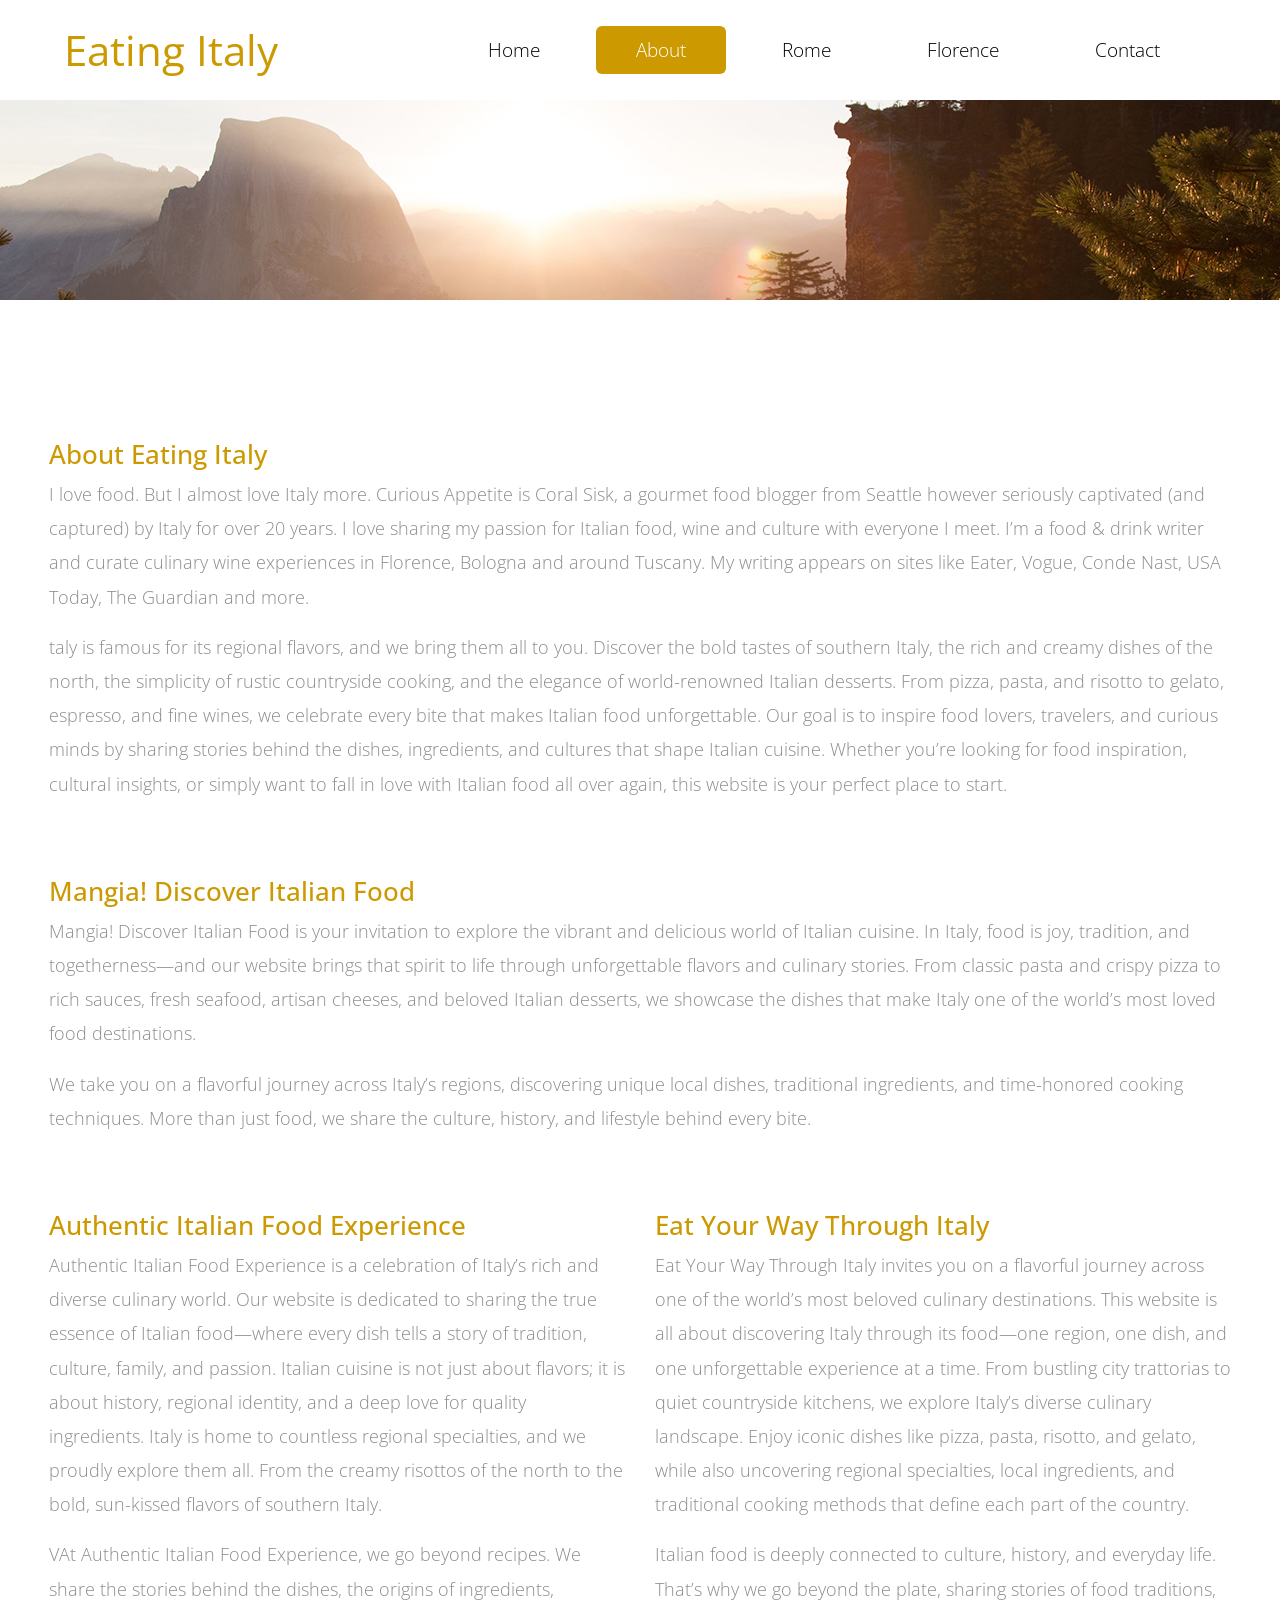
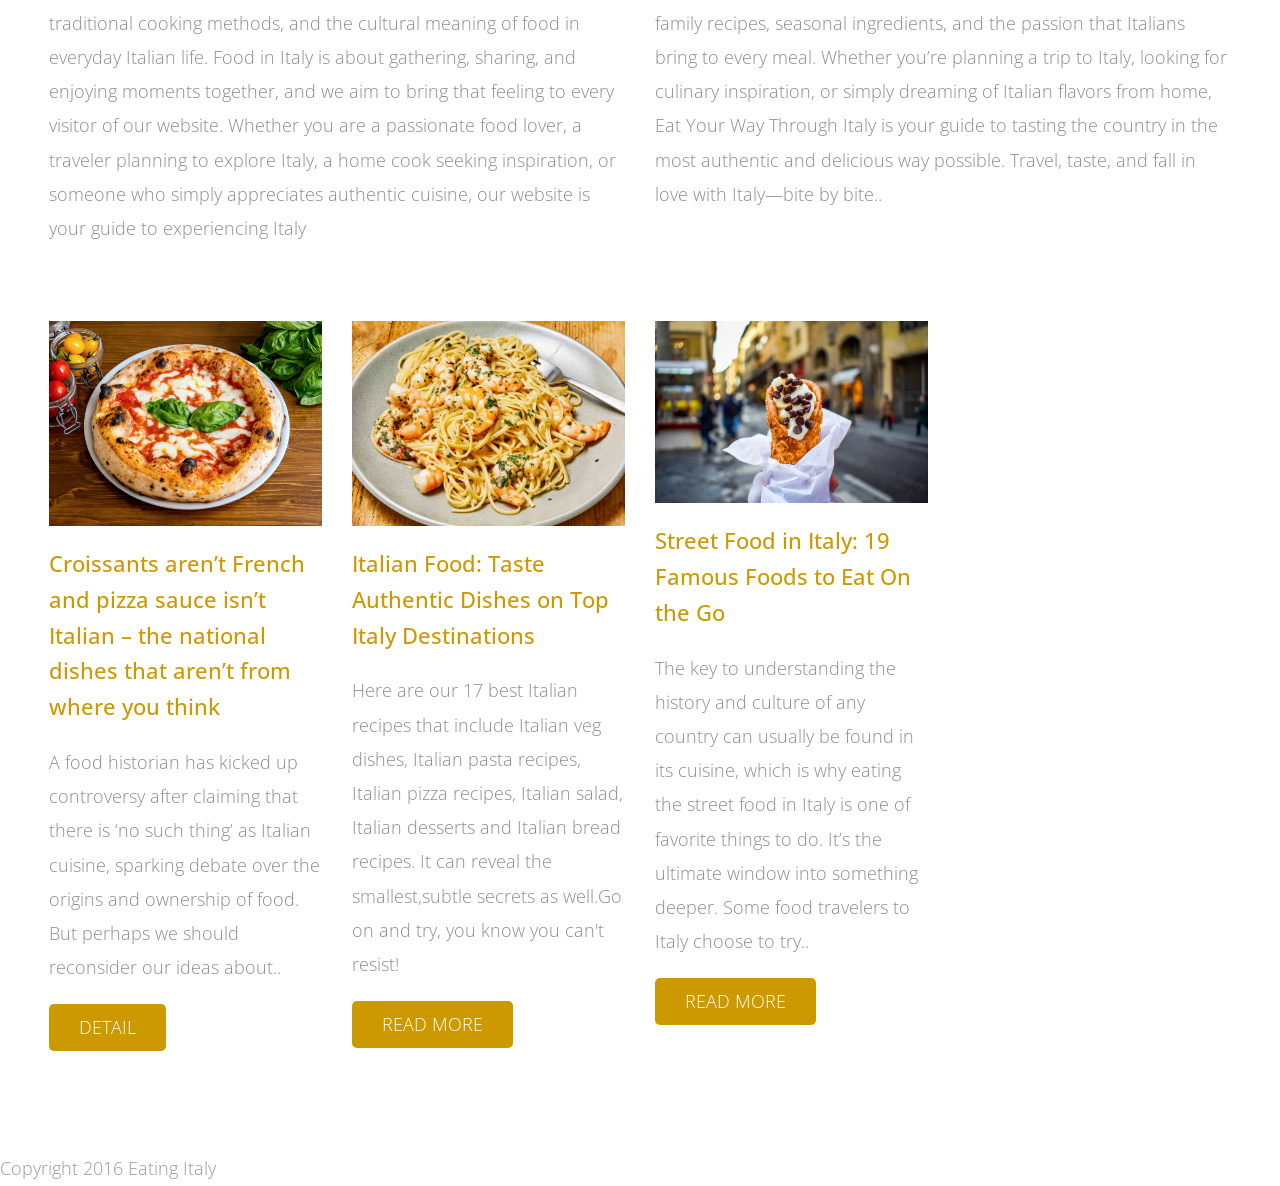
<file: about.html>
<!DOCTYPE html>
<html>
<head>
    <meta charset="utf-8">
    <meta http-equiv="X-UA-Compatible" content="IE=edge">
    <meta name="viewport" content="width=device-width, initial-scale=1">

    <title>Classic - About Page</title>
<!--
Classic Template
http://www.templatemo.com/tm-488-classic
-->
    <!-- load stylesheets -->
    <link rel="stylesheet" href="https://fonts.googleapis.com/css?family=Open+Sans:300,400">  <!-- Google web font "Open Sans" -->
    <link rel="stylesheet" href="css/bootstrap.min.css">                                      <!-- Bootstrap style -->
    <link rel="stylesheet" href="css/templatemo-style.css">                                   <!-- Templatemo style -->

    <!-- HTML5 shim and Respond.js for IE8 support of HTML5 elements and media queries -->
    <!-- WARNING: Respond.js doesn't work if you view the page via file:// -->
        <!--[if lt IE 9]>
          <script src="https://oss.maxcdn.com/html5shiv/3.7.2/html5shiv.min.js"></script>
          <script src="https://oss.maxcdn.com/respond/1.4.2/respond.min.js"></script>
          <![endif]-->
</head>

    <body>
       
        <div class="tm-header">
            <div class="container-fluid">
                <div class="tm-header-inner">
                    <a href="#" class="navbar-brand tm-site-name">Eating Italy</a>
                    
                    <!-- navbar -->
                    <nav class="navbar tm-main-nav">

                        <button class="navbar-toggler hidden-md-up" type="button" data-toggle="collapse" data-target="#tmNavbar">
                            &#9776;
                        </button>
                        
                        <div class="collapse navbar-toggleable-sm" id="tmNavbar">
                            <ul class="nav navbar-nav">
                                <li class="nav-item">
                                    <a href="index.html" class="nav-link">Home</a>
                                </li>
                                <li class="nav-item active">
                                    <a href="about.html" class="nav-link">About</a>
                                </li>
                                <li class="nav-item">
                                    <a href="rome - Copy.html" class="nav-link">Rome</a>
                                </li>
                                <li class="nav-item">
                                <a href="florence.html" class="nav-link">Florence</a>
                                </li>
                                <li class="nav-item">
                                    <a href="contact.html" class="nav-link">Contact</a>
                                </li>
                            </ul>                        
                        </div>
                        
                    </nav>  

                </div>                                  
            </div>            
        </div>

        <div class="tm-about-img-container">
            
        </div>

        <section class="tm-section">
            <div class="container-fluid">
                <div class="row tm-2-rows-sm-swap">
                    <div class="row tm-margin-t-mid">
                    <div class="col-xs-12">
                        <h3 class="tm-gold-text">About Eating Italy</h3>
                        <p>I love food. But I almost love Italy more.

Curious Appetite is Coral Sisk, a gourmet food blogger from Seattle however seriously captivated (and captured) by Italy for over 20 years. I love sharing my passion for Italian food, wine and culture with everyone I meet. 

I’m a food & drink writer and curate culinary wine experiences in Florence, Bologna and around Tuscany. My writing appears on sites like Eater, Vogue, Conde Nast, USA Today, The Guardian and more.</p>
                        <p>
                        taly is famous for its regional flavors, and we bring them all to you. Discover the bold tastes of southern Italy, the rich and creamy dishes of the north, the simplicity of rustic countryside cooking, and the elegance of world-renowned Italian desserts. From pizza, pasta, and risotto to gelato, espresso, and fine wines, we celebrate every bite that makes Italian food unforgettable.

Our goal is to inspire food lovers, travelers, and curious minds by sharing stories behind the dishes, ingredients, and cultures that shape Italian cuisine. Whether you’re looking for food inspiration, cultural insights, or simply want to fall in love with Italian food all over again, this website is your perfect place to start.</p>
                    </div>
                </div>
                
                <div class="row tm-margin-t-mid">
                    <div class="col-xs-12">
                        <h3 class="tm-gold-text">Mangia! Discover Italian Food</h3>
                        <p>Mangia! Discover Italian Food is your invitation to explore the vibrant and delicious world of Italian cuisine. In Italy, food is joy, tradition, and togetherness—and our website brings that spirit to life through unforgettable flavors and culinary stories.

From classic pasta and crispy pizza to rich sauces, fresh seafood, artisan cheeses, and beloved Italian desserts, we showcase the dishes that make Italy one of the world’s most loved food destinations.</p>
                        <p>We take you on a flavorful journey across Italy’s regions, discovering unique local dishes, traditional ingredients, and time-honored cooking techniques. More than just food, we share the culture, history, and lifestyle behind every bite.</p>
                    </div>
                </div>

                <div class="row tm-margin-t-mid">
                    <div class="col-xs-12 col-sm-12 col-md-6 col-lg-6 col-xl-6 tm-sm-m-b">
                        <h3 class="tm-gold-text">Authentic Italian Food Experience</h3>
                        <p>Authentic Italian Food Experience is a celebration of Italy’s rich and diverse culinary world. Our website is dedicated to sharing the true essence of Italian food—where every dish tells a story of tradition, culture, family, and passion. Italian cuisine is not just about flavors; it is about history, regional identity, and a deep love for quality ingredients.

Italy is home to countless regional specialties, and we proudly explore them all. From the creamy risottos of the north to the bold, sun-kissed flavors of southern Italy. </p>
                        <p>VAt Authentic Italian Food Experience, we go beyond recipes. We share the stories behind the dishes, the origins of ingredients, traditional cooking methods, and the cultural meaning of food in everyday Italian life. Food in Italy is about gathering, sharing, and enjoying moments together, and we aim to bring that feeling to every visitor of our website.

Whether you are a passionate food lover, a traveler planning to explore Italy, a home cook seeking inspiration, or someone who simply appreciates authentic cuisine, our website is your guide to experiencing Italy</p>
                    </div>

                    <div class="col-xs-12 col-sm-12 col-md-6 col-lg-6 col-xl-6">
                        <h3 class="tm-gold-text">Eat Your Way Through Italy</h3>
                        <p>
                            Eat Your Way Through Italy invites you on a flavorful journey across one of the world’s most beloved culinary destinations. This website is all about discovering Italy through its food—one region, one dish, and one unforgettable experience at a time.

From bustling city trattorias to quiet countryside kitchens, we explore Italy’s diverse culinary landscape. Enjoy iconic dishes like pizza, pasta, risotto, and gelato, while also uncovering regional specialties, local ingredients, and traditional cooking methods that define each part of the country.
                        <p>
                            Italian food is deeply connected to culture, history, and everyday life. That’s why we go beyond the plate, sharing stories of food traditions, family recipes, seasonal ingredients, and the passion that Italians bring to every meal.

Whether you’re planning a trip to Italy, looking for culinary inspiration, or simply dreaming of Italian flavors from home, Eat Your Way Through Italy is your guide to tasting the country in the most authentic and delicious way possible. Travel, taste, and fall in love with Italy—bite by bite..
                        </p>
                    </div>

                </div>

                <div class="row tm-margin-t-mid">
                    <div class="col-xs-12 col-sm-6 col-md-3 col-lg-3 col-xl-3">

                       <div class="tm-content-box">
                            <img src="img/pizza.avif" width="275" height="183"  alt="Image" class="tm-margin-b-20 img-fluid">
                            <h4 class="tm-margin-b-20 tm-gold-text">Croissants aren’t French and pizza sauce isn’t Italian – the national dishes that aren’t from where you think</h4>
                            <p class="tm-margin-b-20">A food historian has kicked up controversy after claiming that there is ‘no such thing’ as Italian cuisine, sparking debate over the origins and ownership of food. But perhaps we should reconsider our ideas about..</p>
                            <a href="pizza sauce.html" class="tm-btn text-uppercase">Detail</a>    
                        </div>  


                    </div>

                    <div class="col-xs-12 col-sm-6 col-md-3 col-lg-3 col-xl-3">

                        <div class="tm-content-box">
                            <img src="img/udang.jpg" width="275" height="183"  alt="Image" class="tm-margin-b-20 img-fluid">
                            <h4 class="tm-margin-b-20 tm-gold-text">Italian Food: Taste Authentic Dishes on Top Italy Destinations</h4>
                            <p class="tm-margin-b-20">Here are our 17 best Italian recipes that include Italian veg dishes, Italian pasta recipes, Italian pizza recipes, Italian salad, Italian desserts and Italian bread recipes. It can reveal the smallest,subtle secrets as well.Go on and try, you know you can't resist!</p>
                            <a href="authentic.html" class="tm-btn text-uppercase">Read More</a>    
                        </div>  

                    </div>

                    <div class="col-xs-12 col-sm-6 col-md-3 col-lg-3 col-xl-3">

                        <div class="tm-content-box">
                            <img src="img/street-food-in-italy.webp" alt="Image" class="tm-margin-b-20 img-fluid">
                            <h4 class="tm-margin-b-20 tm-gold-text">Street Food in Italy: 19 Famous Foods to Eat On the Go</h4>
                            <p class="tm-margin-b-20">The key to understanding the history and culture of any country can usually be found in its cuisine, which is why eating the street food in Italy is one of favorite things to do. It’s the ultimate window into something deeper. 
Some food travelers to Italy choose to try..</p>
                            <a href="Famous Foods.html" class="tm-btn text-uppercase">Read More</a>    
                        </div>  

                    </div>

                    <div class="col-xs-12 col-sm-6 col-md-3 col-lg-3 col-xl-3">

                    </div>
                </div> <!-- row -->

            </div>
        </section>
        
        

                   

                <div class="row">
                    <div class="col-xs-12 tm-copyright-col">
                        <p class="tm-copyright-text">Copyright 2016 Eating Italy</p>
                    </div>
                </div>
            </div>
        </footer>

        <!-- load JS files -->
        <script src="js/jquery-1.11.3.min.js"></script>             <!-- jQuery (https://jquery.com/download/) -->
        <script src="https://www.atlasestateagents.co.uk/javascript/tether.min.js"></script> <!-- Tether for Bootstrap, http://stackoverflow.com/questions/34567939/how-to-fix-the-error-error-bootstrap-tooltips-require-tether-http-github-h --> 
        <script src="js/bootstrap.min.js"></script>                 <!-- Bootstrap (http://v4-alpha.getbootstrap.com/) -->
       
</body>
</html>
</file>
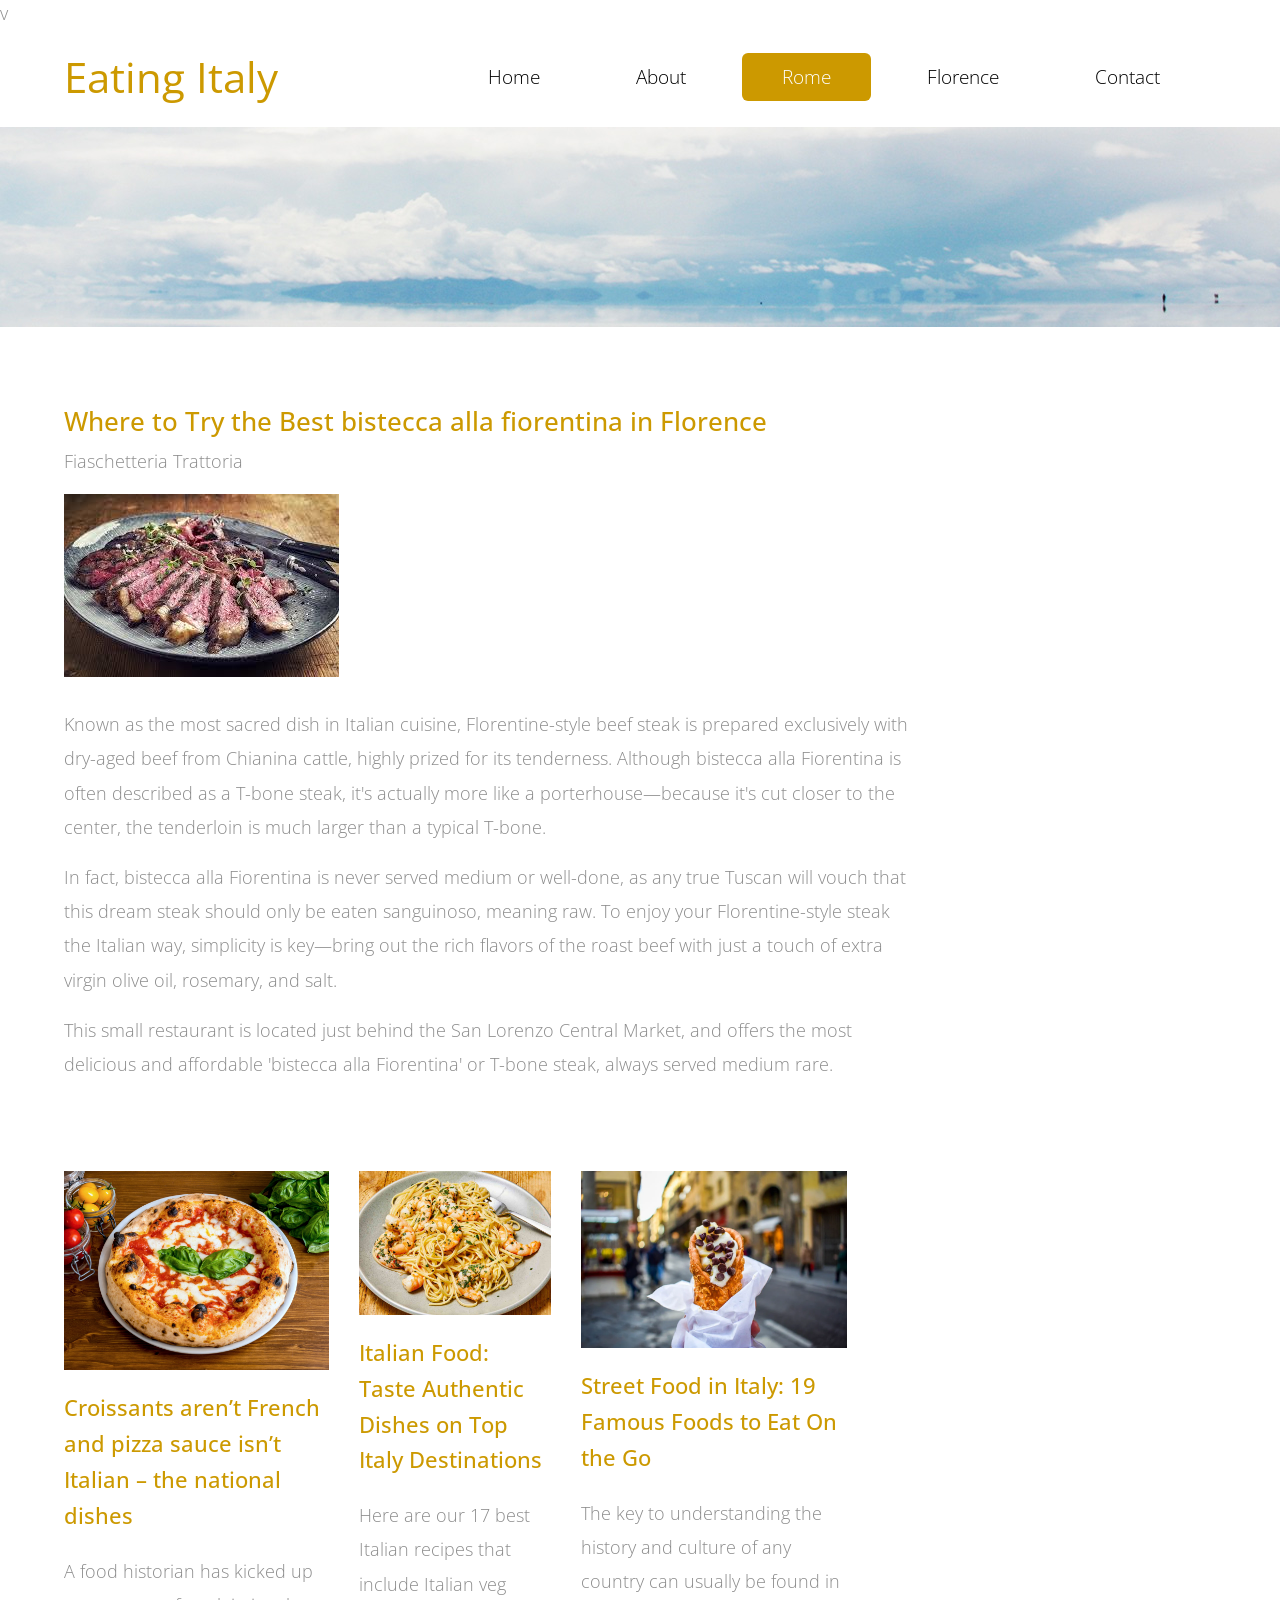
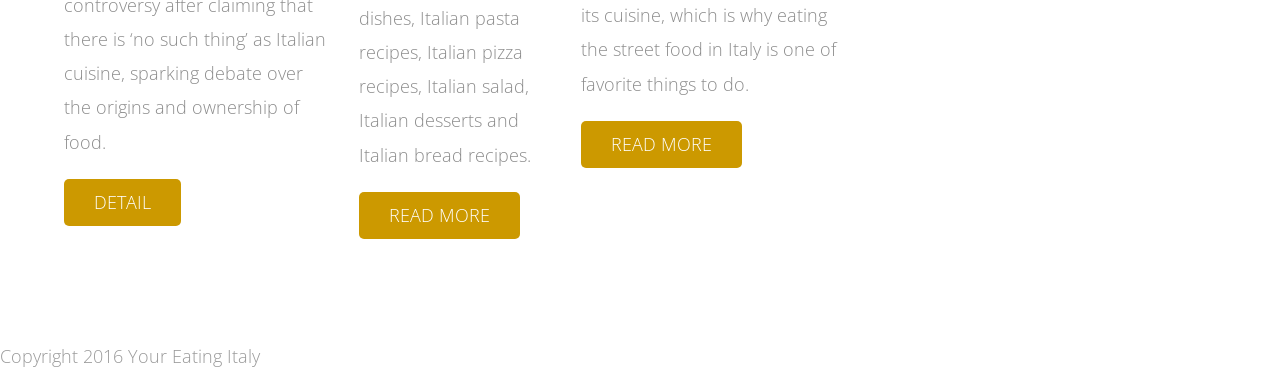
<file: florence.html>
v<!DOCTYPE html>
<html>
<head>
    <meta charset="utf-8">
    <meta http-equiv="X-UA-Compatible" content="IE=edge">
    <meta name="viewport" content="width=device-width, initial-scale=1">

    <title>Florence - Blog Page</title>
<!--
Classic Template
http://www.templatemo.com/tm-488-classic
-->
    <!-- load stylesheets -->
    <link rel="stylesheet" href="https://fonts.googleapis.com/css?family=Open+Sans:300,400">  <!-- Google web font "Open Sans" -->
    <link rel="stylesheet" href="css/bootstrap.min.css">                                      <!-- Bootstrap style -->
    <link rel="stylesheet" href="css/templatemo-style.css">                                   <!-- Templatemo style -->

    <!-- HTML5 shim and Respond.js for IE8 support of HTML5 elements and media queries -->
    <!-- WARNING: Respond.js doesn't work if you view the page via file:// -->
        <!--[if lt IE 9]>
          <script src="https://oss.maxcdn.com/html5shiv/3.7.2/html5shiv.min.js"></script>
          <script src="https://oss.maxcdn.com/respond/1.4.2/respond.min.js"></script>
          <![endif]-->
</head>

    <body>
       
        <div class="tm-header">
            <div class="container-fluid">
                <div class="tm-header-inner">
                    <a href="#" class="navbar-brand tm-site-name">Eating Italy</a>
                    
                    <!-- navbar -->
                    <nav class="navbar tm-main-nav">

                        <button class="navbar-toggler hidden-md-up" type="button" data-toggle="collapse" data-target="#tmNavbar">
                            &#9776;
                        </button>
                        
                        <div class="collapse navbar-toggleable-sm" id="tmNavbar">
                            <ul class="nav navbar-nav">
                                <li class="nav-item">
                                    <a href="index.html" class="nav-link">Home</a>
                                </li>
                                <li class="nav-item">
                                    <a href="about.html" class="nav-link">About</a>
                                </li>
                                <li class="nav-item active">
                                    <a href="rome - Copy.html" class="nav-link">Rome</a>
                                </li>
                                <li class="nav-item ">
                                <a href="florence.html" class="nav-link">Florence</a>
                                </li>
                                <li class="nav-item">
                                    <a href="contact.html" class="nav-link">Contact</a>
                                </li>
                            </ul>                        
                        </div>
                        
                    </nav>  

                </div>                                  
            </div>            
        </div>

        <div class="tm-blog-img-container">
            
        </div>

        <section class="tm-section">
            <div class="container-fluid">
                <div class="row">

                    <div class="col-xs-12 col-sm-12 col-md-8 col-lg-9 col-xl-9">
                        <div class="tm-blog-post">
                            <h3 class="tm-gold-text">Where to Try the Best bistecca alla fiorentina in Florence</h3>
                            <p>Fiaschetteria Trattoria</p>
                            <img src="img/floremtina.jfif" alt="Image" class="img-fluid tm-img-post">
                            
                            

                            <p>Known as the most sacred dish in Italian cuisine, Florentine-style beef steak is prepared exclusively with dry-aged beef from Chianina cattle, highly prized for its tenderness. Although bistecca alla Fiorentina is often described as a T-bone steak, it's actually more like a porterhouse—because it's cut closer to the center, the tenderloin is much larger than a typical T-bone.</p>

<p>In fact, bistecca alla Fiorentina is never served medium or well-done, as any true Tuscan will vouch that this dream steak should only be eaten sanguinoso, meaning raw. To enjoy your Florentine-style steak the Italian way, simplicity is key—bring out the rich flavors of the roast beef with just a touch of extra virgin olive oil, rosemary, and salt.</p>  
                    <p>This small restaurant is located just behind the San Lorenzo Central Market, and offers the most delicious and affordable 'bistecca alla Fiorentina' or T-bone steak, always served medium rare.</p>   
</div>
                        
                        <div class="row tm-margin-t-big">
                            <div class="col-xs-12 col-sm-12 col-md-4 col-lg-4 col-xl-4">

                                <div class="tm-content-box">
                            <img src="img/pizza.avif" width="275" height="183"  alt="Image" class="tm-margin-b-20 img-fluid">
                            <h4 class="tm-margin-b-20 tm-gold-text">Croissants aren’t French and pizza sauce isn’t Italian – the national dishes </h4>
                            <p class="tm-margin-b-20">A food historian has kicked up controversy after claiming that there is ‘no such thing’ as Italian cuisine, sparking debate over the origins and ownership of food.</p>
                            <a href="Croissants aren’t French.html" class="tm-btn text-uppercase">Detail</a>    
                        </div>  

                    </div>

                    <div class="col-xs-12 col-sm-6 col-md-6 col-lg-3 col-xl-3">

                        <div class="tm-content-box">
                            <img src="img/udang.jpg" width="275" height="183"  alt="Image" class="tm-margin-b-20 img-fluid">
                            <h4 class="tm-margin-b-20 tm-gold-text">Italian Food: Taste Authentic Dishes on Top Italy Destinations</h4>
                            <p class="tm-margin-b-20">Here are our 17 best Italian recipes that include Italian veg dishes, Italian pasta recipes, Italian pizza recipes, Italian salad, Italian desserts and Italian bread recipes.</p>
                            <a href="Taste Authentic.html" class="tm-btn text-uppercase">Read More</a>    
                        </div>  


                            </div>

                            <div class="col-xs-12 col-sm-12 col-md-4 col-lg-4 col-xl-4">

                              <div class="tm-content-box">
                            <img src="img/street-food-in-italy.webp" alt="Image" class="tm-margin-b-20 img-fluid">
                            <h4 class="tm-margin-b-20 tm-gold-text">Street Food in Italy: 19 Famous Foods to Eat On the Go</h4>
                            <p class="tm-margin-b-20">The key to understanding the history and culture of any country can usually be found in its cuisine, which is why eating the street food in Italy is one of favorite things to do. </p>
                            <a href="Famous Foods.html" class="tm-btn text-uppercase">Read More</a>    
                        </div> 

                            </div>    
                        </div>
                        
                    </div>

                    <aside class="col-xs-12 col-sm-12 col-md-4 col-lg-3 col-xl-3 tm-aside-r">
                    </aside>
                </div>   
            </div>
        </section>
    

                <div class="row">
                    <div class="col-xs-12 tm-copyright-col">
                        <p class="tm-copyright-text">Copyright 2016 Your Eating Italy</p>
                    </div>
                </div>
            </div>
        </footer>
</file>
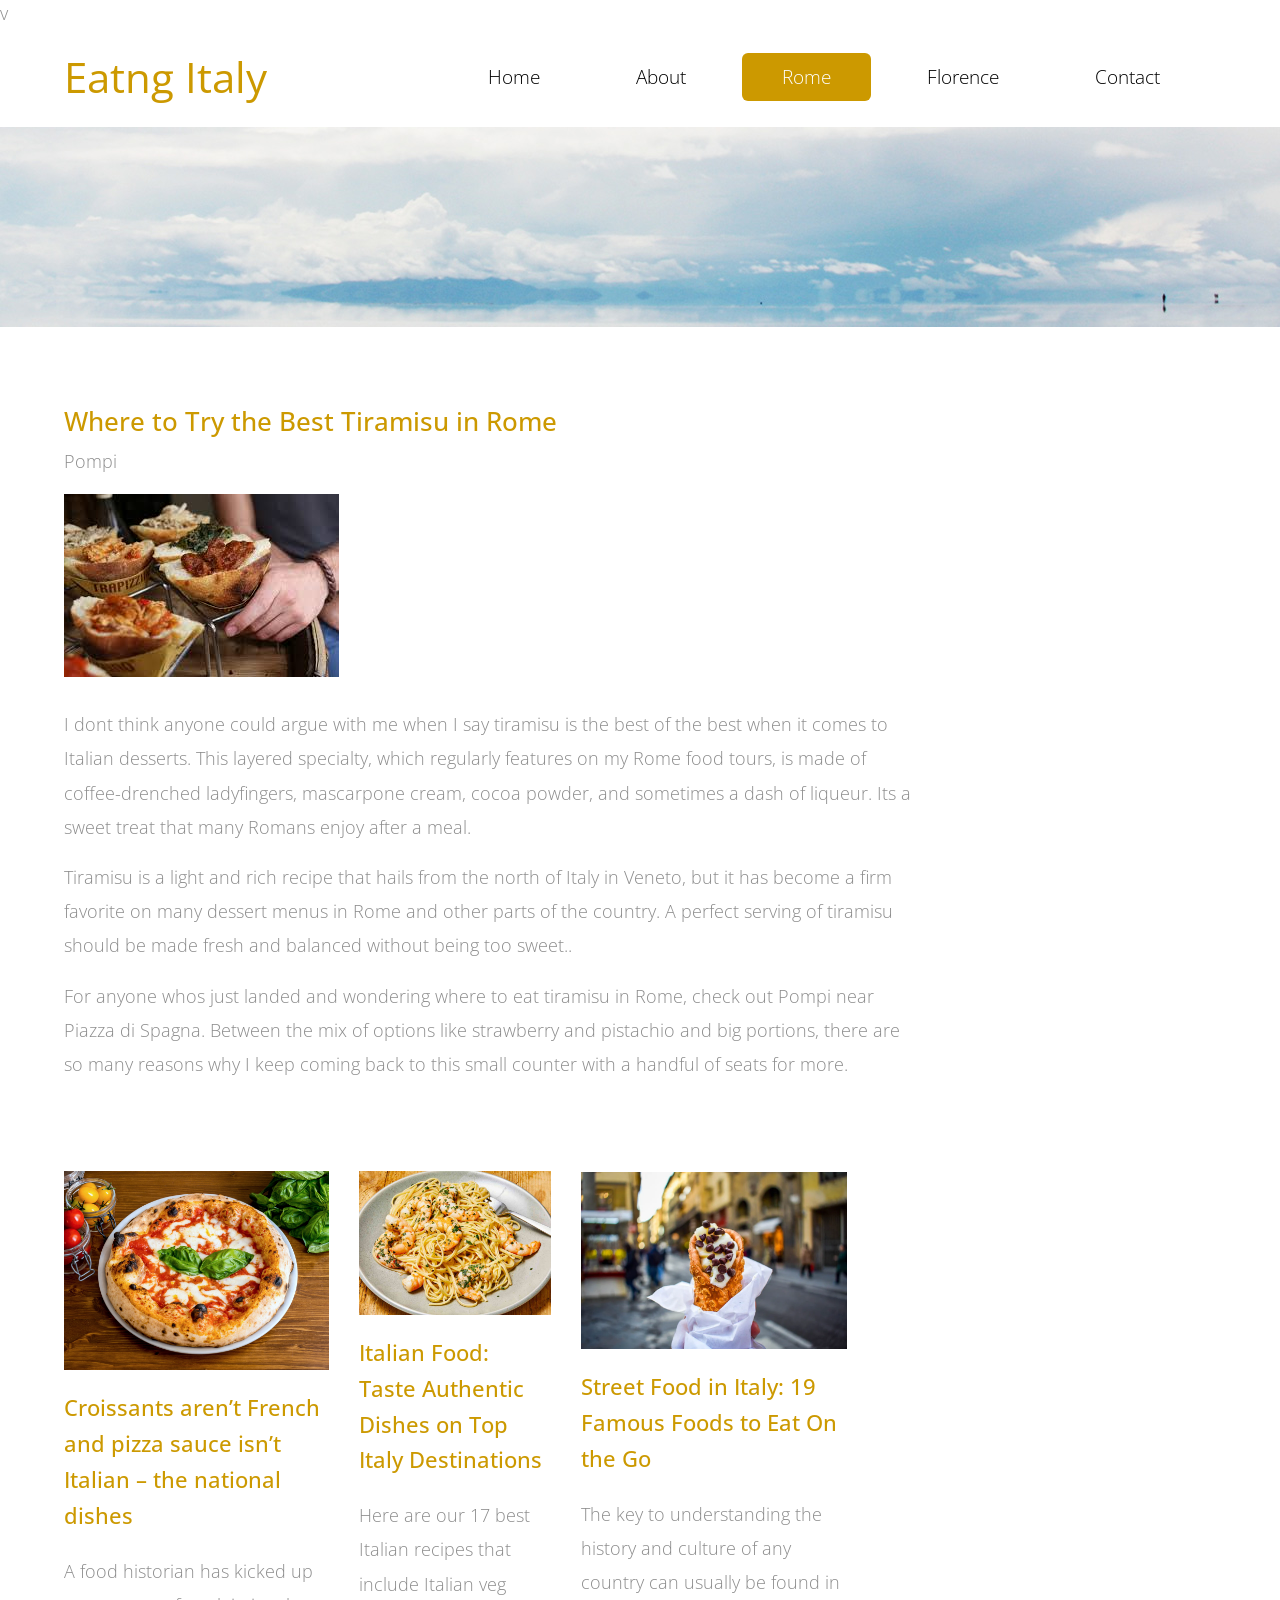
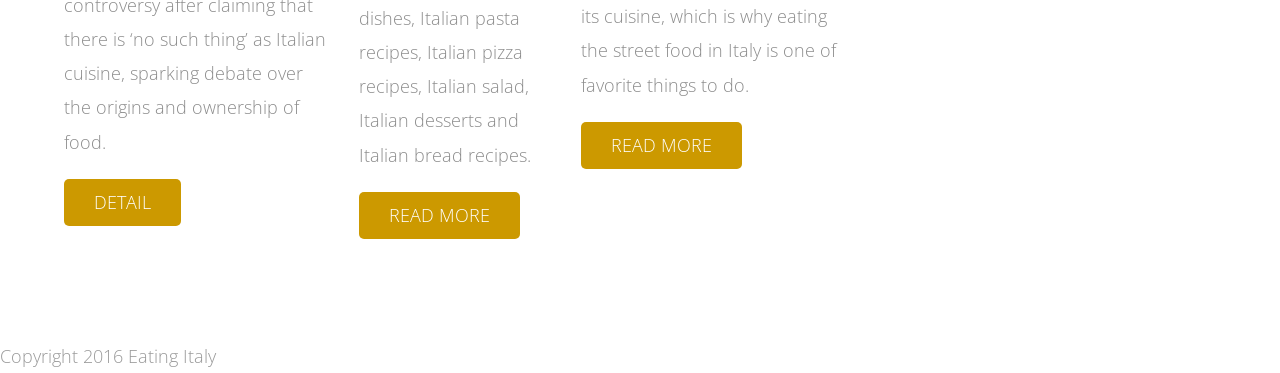
<file: rome - Copy.html>
v<!DOCTYPE html>
<html>
<head>
    <meta charset="utf-8">
    <meta http-equiv="X-UA-Compatible" content="IE=edge">
    <meta name="viewport" content="width=device-width, initial-scale=1">

    <title>Classic - Blog Page</title>
<!--
Classic Template
http://www.templatemo.com/tm-488-classic
-->
    <!-- load stylesheets -->
    <link rel="stylesheet" href="https://fonts.googleapis.com/css?family=Open+Sans:300,400">  <!-- Google web font "Open Sans" -->
    <link rel="stylesheet" href="css/bootstrap.min.css">                                      <!-- Bootstrap style -->
    <link rel="stylesheet" href="css/templatemo-style.css">                                   <!-- Templatemo style -->

    <!-- HTML5 shim and Respond.js for IE8 support of HTML5 elements and media queries -->
    <!-- WARNING: Respond.js doesn't work if you view the page via file:// -->
        <!--[if lt IE 9]>
          <script src="https://oss.maxcdn.com/html5shiv/3.7.2/html5shiv.min.js"></script>
          <script src="https://oss.maxcdn.com/respond/1.4.2/respond.min.js"></script>
          <![endif]-->
</head>

    <body>
       
        <div class="tm-header">
            <div class="container-fluid">
                <div class="tm-header-inner">
                    <a href="#" class="navbar-brand tm-site-name">Eatng Italy</a>
                    
                    <!-- navbar -->
                    <nav class="navbar tm-main-nav">

                        <button class="navbar-toggler hidden-md-up" type="button" data-toggle="collapse" data-target="#tmNavbar">
                            &#9776;
                        </button>
                        
                        <div class="collapse navbar-toggleable-sm" id="tmNavbar">
                            <ul class="nav navbar-nav">
                                <li class="nav-item">
                                    <a href="index.html" class="nav-link">Home</a>
                                </li>
                                <li class="nav-item">
                                    <a href="about.html" class="nav-link">About</a>
                                </li>
                                <li class="nav-item active">
                                    <a href="rome - Copy.html" class="nav-link">Rome</a>
                                </li>
                                <li class="nav-item ">
                                <a href="florence.html" class="nav-link">Florence</a>
                                </li>
                                <li class="nav-item">
                                    <a href="contact.html" class="nav-link">Contact</a>
                                </li>
                            </ul>                        
                        </div>
                        
                    </nav>  

                </div>                                  
            </div>            
        </div>

        <div class="tm-blog-img-container">
            
        </div>

        <section class="tm-section">
            <div class="container-fluid">
                <div class="row">

                    <div class="col-xs-12 col-sm-12 col-md-8 col-lg-9 col-xl-9">
                        <div class="tm-blog-post">
                            <h3 class="tm-gold-text">Where to Try the Best Tiramisu in Rome</h3>
                            <p>Pompi</p>
                            <img src="img/rome.jfif" alt="Image" class="img-fluid tm-img-post">
                            
                            <p>I dont think anyone could argue with me when I say tiramisu is the best of the best when it comes to Italian desserts. This layered specialty, which regularly features on my Rome food tours, is made of coffee-drenched ladyfingers, mascarpone cream, cocoa powder, and sometimes a dash of liqueur. Its a sweet treat that many Romans enjoy after a meal.</p>
                            <p>Tiramisu is a light and rich recipe that hails from the north of Italy in Veneto, but it has become a firm favorite on many dessert menus in Rome and other parts of the country. A perfect serving of tiramisu should be made fresh and balanced without being too sweet..</p>

                            <p>For anyone whos just landed and wondering where to eat tiramisu in Rome, check out Pompi near Piazza di Spagna. Between the mix of options like strawberry and pistachio and big portions, there are so many reasons why I keep coming back to this small counter with a handful of seats for more.</p>  
                        </div>
                        
                        <div class="row tm-margin-t-big">
                            <div class="col-xs-12 col-sm-12 col-md-4 col-lg-4 col-xl-4">

                                 <div class="tm-content-box">
                            <img src="img/pizza.avif" width="275" height="183"  alt="Image" class="tm-margin-b-20 img-fluid">
                            <h4 class="tm-margin-b-20 tm-gold-text">Croissants aren’t French and pizza sauce isn’t Italian – the national dishes </h4>
                            <p class="tm-margin-b-20">A food historian has kicked up controversy after claiming that there is ‘no such thing’ as Italian cuisine, sparking debate over the origins and ownership of food.</p>
                            <a href="Croissants aren’t French.html" class="tm-btn text-uppercase">Detail</a>    
                        </div>  

                    </div>

                    <div class="col-xs-12 col-sm-6 col-md-6 col-lg-3 col-xl-3">

                        <div class="tm-content-box">
                            <img src="img/udang.jpg" width="275" height="183"  alt="Image" class="tm-margin-b-20 img-fluid">
                            <h4 class="tm-margin-b-20 tm-gold-text">Italian Food: Taste Authentic Dishes on Top Italy Destinations</h4>
                            <p class="tm-margin-b-20">Here are our 17 best Italian recipes that include Italian veg dishes, Italian pasta recipes, Italian pizza recipes, Italian salad, Italian desserts and Italian bread recipes.</p>
                            <a href="Taste Authentic.html" class="tm-btn text-uppercase">Read More</a>    
                        </div>  


                            </div>

                            <div class="col-xs-12 col-sm-12 col-md-4 col-lg-4 col-xl-4">

                                </div>

                            <div class="col-xs-12 col-sm-12 col-md-4 col-lg-4 col-xl-4">

                              <div class="tm-content-box">
                            <img src="img/street-food-in-italy.webp" alt="Image" class="tm-margin-b-20 img-fluid">
                            <h4 class="tm-margin-b-20 tm-gold-text">Street Food in Italy: 19 Famous Foods to Eat On the Go</h4>
                            <p class="tm-margin-b-20">The key to understanding the history and culture of any country can usually be found in its cuisine, which is why eating the street food in Italy is one of favorite things to do. </p>
                            <a href="Famous Foods.html" class="tm-btn text-uppercase">Read More</a>    
                        </div> 

                            </div>    
                        </div>
                        
                    </div>
                </div>
                            
        </section>
        

                    <!-- Add the extra clearfix for only the required viewport 
                        http://stackoverflow.com/questions/24590222/bootstrap-3-grid-with-different-height-in-each-item-is-it-solvable-using-only
                    -->
                  

                <div class="row">
                    <div class="col-xs-12 tm-copyright-col">
                        <p class="tm-copyright-text" style="position: calc();">Copyright 2016 Eating Italy</p>
                    </div>
                </div>
            </div>
        </footer>

        
       
</body>
</html>
</file>
<file: css/templatemo-style.css>
/* 

Classic Template

http://www.templatemo.com/tm-488-classic

-----------------------------*/

body {
	color: #8c8c8c;
	font-family: 'Open Sans', Helvetica, Arial, sans-serif;
	font-size: 18px;
	font-weight: 300;
	overflow-x: hidden;
}

a, button { transition: all 0.3s ease; }
a:hover,
a:focus {
	text-decoration: none;
	outline: none;
}

h2 { font-size: 2.2rem; }
.tm-thin-font { font-weight: 300; }

.container-fluid {
	margin-left: auto;
	margin-right: auto;
	max-width: 1390px;
	overflow-x: hidden;
}

@media (max-width: 1390px) {
	.container-fluid {
		padding-left: 5%;
		padding-right: 5%;
	}
}

.tm-header-inner {
	display: -webkit-flex;
	display: -ms-flexbox;
	display: flex;
	-webkit-align-items: center;
	    -ms-flex-align: center;
	        align-items: center;
	-webkit-justify-content: space-between;
	    -ms-flex-pack: justify;
	        justify-content: space-between;
	height: 100px;
}

.tm-site-name {
	color: #cc9900;
	display: block;
	font-size: 2.6rem;
	font-weight: 400;
}

.tm-main-nav { font-size: 1.2rem; }

.navbar-nav .nav-link {
	border-radius: 6px;
	color: black;
	padding: 10px 40px;
}

.nav-item.active .nav-link,
.nav-link:hover,
.nav-link:focus {
	color: white;
	background-color: #cc9900;

}

.tm-gold-text { color: #cc9900; }

.tm-section {
	padding-top: 80px;
	padding-bottom: 100px;
}

.tm-home-img-container {
	background-image: url(italyy.jpg);
	background-size: auto;
	background-position: center;
	background-repeat: no-repeat;
	height: 500px;
}

.tm-about-img-container { background-image: url('../img/tm-about-img.jpg');	}
.tm-blog-img-container { background-image: url('../img/tm-blog-img.jpg'); }
.tm-contact-img-container { background-image: url('../img/tm-blog-img.jpg'); }

.tm-about-img-container,
.tm-blog-img-container,
.tm-contact-img-container {
	background-size: auto 200px;
	background-position: center;
	background-repeat: no-repeat;
	height: 200px;
}

.tm-title {
	margin-bottom: 1rem;
	line-height: 1.4;
}

.tm-subtitle {
	font-size: 1.4rem;
	max-width: 800px;
	margin: 0 auto 80px;
}

.tm-content-box {
	max-width: 310px;
	margin: 0 auto;
}

h3 { font-size: 1.65rem; }
h4 { 
	font-size: 1.4rem;
	line-height: 1.6;
}

.tm-btn {
	color: white;
	background-color: #cc9900;
	border: none;
	border-radius: 5px;
	display: inline-block;
	padding: 10px 30px;
}

.tm-btn:hover,
.tm-btn:focus {
	background-color: #906E09;
	color: white;
	outline: none;
}

.tm-btn-gray { background-color: #666666; }
.tm-btn-gray:hover,
.tm-btn-gray:focus {
	background-color: #515050;	
}

.tm-margin-b-15 { margin-bottom: 15px; }
.tm-margin-b-20 { margin-bottom: 20px; }
.tm-margin-b-30 { margin-bottom: 30px; }
.tm-margin-b-40 { margin-bottom: 40px; }
.tm-margin-t-big { margin-top: 90px; }
.tm-margin-t-mid { margin-top: 60px; }
.tm-margin-t-small { margin-top: 30px; }

.tm-text-link { 
	color: #006699; 
	line-height: 2.8;
	text-decoration: underline;
}
.tm-overflow-auto { overflow: auto; }
.tm-small-font { font-size: 1rem; }
.tm-related-post { margin-bottom: 40px; }
.tm-related-post:last-child { margin-bottom: 0; }
.media-left { padding-right: 25px; }
.media-body {
	border-bottom: 1px solid #ccc;
	padding-bottom: 25px;
}

.tm-media-description { margin-bottom: 0; }

.tm-2-col-right { padding-left: 20px; }

.tm-footer {
	color: #c6c6c6;
	background-color: #191919;
	background-image: url();
	background-size: auto;
	background-position: center;
	background-repeat: no-repeat;
	height: 300px;
}

.tm-footer-links-container { padding-left: 10px; }

.tm-footer-link {
	color: #CCCC66;
	line-height: 2.8;
	text-decoration: underline;
}

.tm-footer-link:hover,
.tm-footer-link:focus {
	color: #CCCC66;
	text-decoration: none;
}
.tm-footer-thumbnail { margin-bottom: 5px; }

.tm-copyright-text { 
	color: #999999; 
	margin-bottom: 0;
}

hr { border-top: 1px solid #CCCCCC; }
p { line-height: 1.9; }

.tm-gray-bg { 
	background-color: #CCCCCC; 
	color: black;
	padding: 30px 20px 20px;
}
.tm-footer-content-box-title { margin-bottom: 30px; }

.tm-img-post { margin-bottom: 30px; }

.tm-aside-r { padding-left: 30px; }

.form-control {
	border-radius: 0;
	font-size: 1.1rem;
	padding: 0.75rem 1rem;
}

.form-control:focus { border-color: #CC9900; }

.tm-form-description { margin-top: 30px; }
.tm-contact-form { padding-top: 20px; }

#google-map {
    height: 333px;
    width: 100%;
    margin-top: 40px;
}

.tm-contact-right { padding-left: 30px; }
.tm-p-small { font-size: 1rem; }

@media (max-width: 1199px) {
	.tm-2-col-left { padding-right: 0; }
	.tm-2-col-right { padding-left: 0; }
	.tm-text-link {
		line-height: 2.2;
	}
	.container-fluid {
		padding-left: 4%;
		padding-right: 4%;
	}
}

@media (max-width: 991px){

	.tm-home-img-container {
		background:none;
		height: auto;
	}

	.tm-subtitle { margin-bottom: 40px; }
	
	#tmNavbar .navbar-nav .nav-link { padding: 10px 25px; }
	.media { max-width: 240px; }
	.media-left {
		display: block;
		margin-bottom: 20px;
	}

	.tm-content-box { margin-bottom: 50px; }
	.tm-text-link { line-height: 2.4; }

	.tm-section {
	    padding-top: 50px;
	    padding-bottom: 60px;
	}

	.tm-2-col-left, .tm-2-col-right { 
		margin: 0 auto;
		max-width: 660px; 
	}
	
	.tm-margin-t-big { margin-top: 30px; }
	.media { max-width: 100%; }
	.media-left {
		display: table-cell;
		margin-bottom: 0;
	}

	.tm-footer-content-box { margin-bottom: 40px; }

	.tm-2-rows-md-swap {
		display: -webkit-flex;
		display: -ms-flexbox;
		display: flex;
		-webkit-flex-direction: column;
		    -ms-flex-direction: column;
		        flex-direction: column;
	}

	.tm-2-rows-md-down-1 {
		-webkit-order: 1;
		    -ms-flex-order: 1;
		        order: 1;		
	}
	.tm-2-rows-md-down-2 {
		-webkit-order: 2;
		    -ms-flex-order: 2;
		        order: 2;
		margin-bottom: 0;
		margin-top: 30px;		
	}

	.tm-contact-right { 
		padding-left: 15px; 
		padding-top: 40px;
	}
}

@media (max-width: 897px) {
	.tm-btn {
		padding: 10px 15px;
		font-size: 1rem;
	}
}

@media (max-width: 767px) {
	.tm-main-nav {
		position: fixed;
		right: 0;
		top: 21px;
		z-index: 1000;
	}
	#tmNavbar .navbar-nav .nav-item { float: none; }
	#tmNavbar .navbar-nav .nav-link { padding: 10px 35px; }
	#tmNavbar {
		background: white; 
		border-radius: 6px;
	}
	#tmNavbar .navbar-nav .nav-item+.nav-item { margin-left: 0; }
	.navbar-toggler {
		background: white;
		border-color: #cc9900;
		color: #cc9900;
		display: block;
		margin-left: auto;
		margin-right: 0;
	}
	.navbar-toggler:focus { outline: none; }
	.tm-content-box { margin-bottom: 50px; }
	
	.tm-2-col-left {
		padding-right: 0;
		max-width: 660px;
	}

	.tm-2-col-right { padding-left: 0; }
	.tm-margin-b-40 { margin-bottom: 25px; }
	
	.tm-copyright-text { padding-top: 0; }
	.tm-gray-bg { padding: 20px 20px 10px; }
	.tm-footer { padding-bottom: 15px; }

	.tm-2-rows-sm-swap {
		display: -webkit-flex;
		display: -ms-flexbox;
		display: flex;
		-webkit-flex-direction: column;
		    -ms-flex-direction: column;
		        flex-direction: column;
	}

	.tm-2-rows-sm-down-1 {
		-webkit-order: 1;
		    -ms-flex-order: 1;
		        order: 1;		
	}
	.tm-2-rows-sm-down-2 {
		-webkit-order: 2;
		    -ms-flex-order: 2;
		        order: 2;
		margin-bottom: 0;
		margin-top: 30px;		
	}

	.tm-sm-m-b { margin-bottom: 20px; }
	.tm-aside-r { padding-left: 15px; }
	.tm-aside-container {
		max-width: 310px;
		margin: 0 auto;
	}

	.tm-blog-post {	padding-bottom: 10px; }
	.tm-content-box-contact {
		margin-top: 40px;
		margin-bottom: 0;
	}

	.tm-contact-row-related-posts {	margin-top: 40px; }
}

@media (max-width: 543px) {
	.tm-footer-links-container { padding-left: 0; }
	.tm-xs-m-t { margin-top: 20px; }
	.tm-btn { padding: 10px 30px; }
}

@media(max-width: 510px) {
	.media { max-width: 240px; }
	.media-left {
		display: block;
		margin-bottom: 20px;
	}
		
	.tm-section {
		padding-top: 10%;
		padding-bottom: 10%;
	}

	.tm-subtitle { margin-bottom: 20px; }
	.tm-margin-b-40 { margin-bottom: 15px; }
	.tm-content-box { margin-bottom: 40px; }
	.tm-margin-t-mid { margin-top: 30px; }
	.tm-footer-content-box { margin-bottom: 40px; }
	.tm-footer-content-box-title { margin-bottom: 15px; }
	#google-map { margin-top: 25px; }
	.tm-map-section { margin-top: 50px; }

	.tm-contact-related-posts-container {
		max-width: 240px;
		margin-left: auto;
		margin-right: auto;
	}
}
</file>
